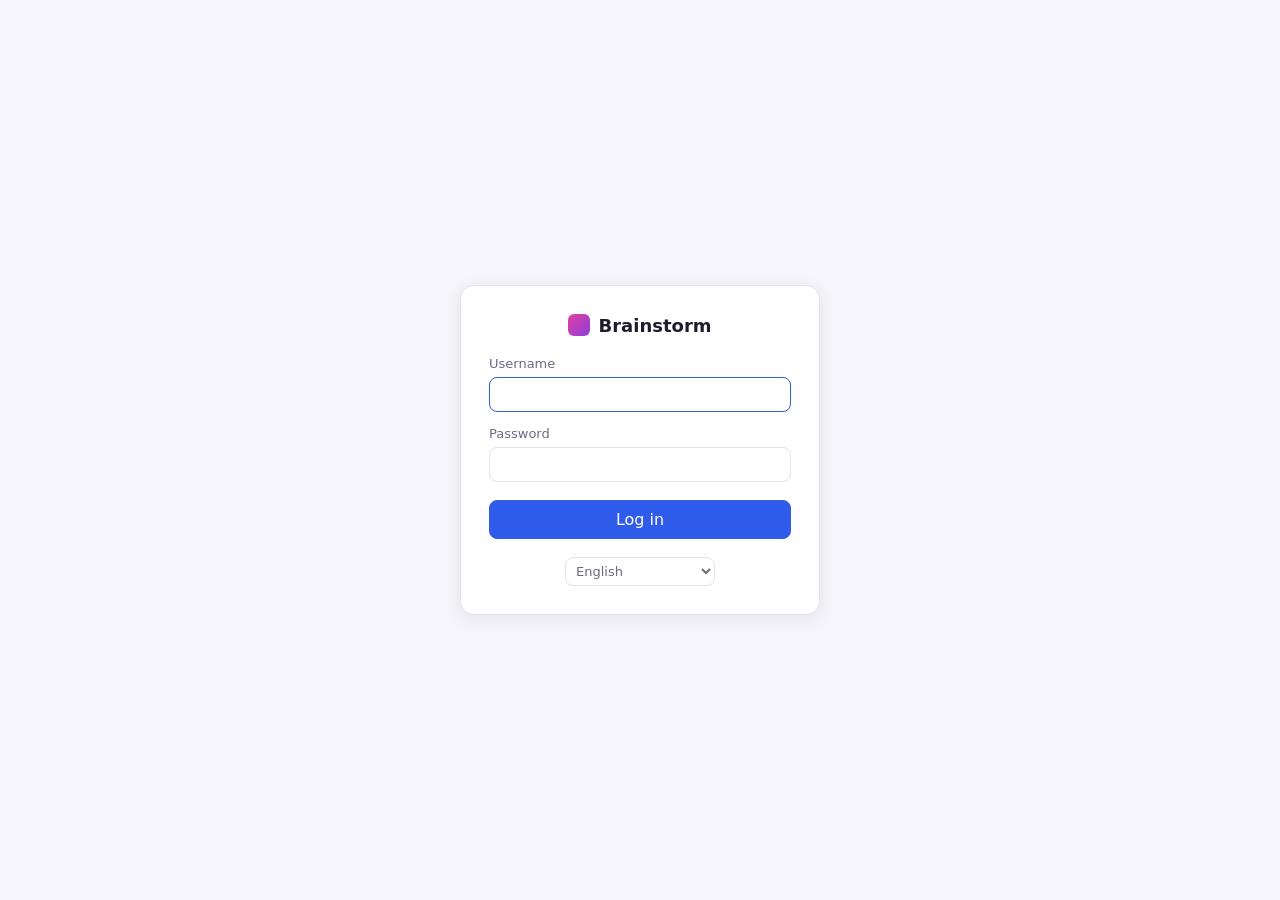
<file: static/login.html>
<!doctype html>
<html lang="pt-BR">
<head>
  <meta charset="utf-8">
  <meta name="viewport" content="width=device-width, initial-scale=1">
  <title data-i18n="login.title">Entrar · Brainstorm</title>
  <link rel="stylesheet" href="style.css">
</head>
<body class="login-page">
  <main class="login-card">
    <div class="brand"><span class="logo"></span>Brainstorm</div>
    <form id="login-form">
      <label><span data-i18n="login.user">Usuário</span><input id="login-user" name="user" autocomplete="username" required autofocus></label>
      <label><span data-i18n="login.password">Senha</span><input id="login-password" name="password" type="password" autocomplete="current-password" required></label>
      <p id="login-error" role="alert" hidden></p>
      <button class="primary" type="submit" data-i18n="login.submit">Entrar</button>
    </form>
    <select id="lang" data-i18n-title="lang.select" title="Idioma" data-i18n-aria-label="lang.select" aria-label="Idioma"></select>
  </main>
  <script type="module" src="login.js"></script>
</body>
</html>
</file>
<file: static/style.css>
/* Handwriting font for the board: Kalam (SIL OFL 1.1, licence in fonts/LICENSE-kalam.txt) */
@font-face { font-family: "Kalam"; font-style: normal; font-weight: 400; font-display: swap;
  src: url(fonts/kalam-latin-400-normal.woff2) format("woff2");
  unicode-range: U+0000-00FF, U+0131, U+0152-0153, U+02BB-02BC, U+02C6, U+02DA, U+02DC, U+0304, U+0308, U+0329, U+2000-206F, U+20AC, U+2122, U+2191, U+2193, U+2212, U+2215, U+FEFF, U+FFFD; }
@font-face { font-family: "Kalam"; font-style: normal; font-weight: 400; font-display: swap;
  src: url(fonts/kalam-latin-ext-400-normal.woff2) format("woff2");
  unicode-range: U+0100-02BA, U+02BD-02C5, U+02C7-02CC, U+02CE-02D7, U+02DD-02FF, U+0304, U+0308, U+0329, U+1D00-1DBF, U+1E00-1E9F, U+1EF2-1EFF, U+2020, U+20A0-20AB, U+20AD-20C0, U+2113, U+2C60-2C7F, U+A720-A7FF; }

:root {
  --bg: #f6f5fb;
  --ink: #1d1d2b;
  --muted: #6b6b80;
  --line: #e4e2ee;
  --accent: #2f5bea;
  --danger: #d63031;
  --font: system-ui, -apple-system, "Segoe UI", sans-serif;
}

* { box-sizing: border-box; }
html, body { margin: 0; height: 100%; }
body { font-family: var(--font); color: var(--ink); background: var(--bg); }
button { font: inherit; cursor: pointer; border: 1px solid var(--line); background: #fff; border-radius: 8px; padding: 6px 12px; }
button:hover { border-color: var(--accent); }
button.primary { background: var(--accent); border-color: var(--accent); color: #fff; }

.topbar { height: 52px; display: flex; align-items: center; gap: 16px; padding: 0 16px; background: #fff; border-bottom: 1px solid var(--line); }
.brand { display: flex; align-items: center; gap: 8px; font-weight: 700; font-size: 18px; color: var(--ink); text-decoration: none; }
.logo { width: 22px; height: 22px; border-radius: 6px; background: linear-gradient(135deg, #e43fa4, #8b3fd9); }
#title { font-weight: 400; font-size: 16px; }
#status { margin-left: auto; font-size: 13px; color: var(--muted); }
#status.error { color: var(--danger); font-weight: 600; }

body:not([data-view="editor"]) #editor-view, body:not([data-view="list"]) #list-view, body:not([data-view="board"]) #board-view, body:not([data-view="skill"]) #skill-view, body:not([data-view="settings"]) #settings-view { display: none; }
/* on a board, the mind-map controls do not apply */
body[data-view="board"] #present-btn, body[data-view="board"] #history-btn,
body[data-view="board"] #export-menu [data-export="md"], body[data-view="board"] #export-menu [data-export="pdf"],
body[data-view="board"] #undo, body[data-view="board"] #redo { display: none; }
/* in a skill, text only: no present, history, export or map undo */
body[data-view="skill"] #present-btn, body[data-view="skill"] #history-btn, body[data-view="skill"] #export-btn,
body[data-view="skill"] #undo, body[data-view="skill"] #redo { display: none; }
body[data-view="list"] #title, body[data-view="list"] #status, body[data-view="list"] .history-btns, body[data-view="list"] #map-menu-btn { display: none; }
body[data-view="settings"] #title, body[data-view="settings"] #status, body[data-view="settings"] .history-btns, body[data-view="settings"] #map-menu-btn { display: none; }

/* Map list */
#list-view { max-width: 760px; margin: 32px auto; padding: 0 16px; }
.list-head { display: flex; align-items: center; justify-content: space-between; }
#maps { list-style: none; padding: 0; display: grid; gap: 8px; }
#maps li { display: flex; align-items: center; gap: 12px; background: #fff; border: 1px solid var(--line); border-radius: 10px; padding: 12px 16px; }
#maps a { flex: 1; color: var(--ink); text-decoration: none; font-weight: 600; }
#maps a:hover { color: var(--accent); }
#maps time { font-size: 13px; color: var(--muted); }
#empty { color: var(--muted); }
.list-head { gap: 16px; }
#list-title { min-width: 0; }
#list-title a { color: inherit; text-decoration: none; white-space: nowrap; }
#list-title a:not(:last-child) { color: var(--muted); font-size: .6em; font-weight: 600; }
.new-buttons { flex-shrink: 0; }
.new-buttons button { white-space: nowrap; display: inline-flex; align-items: center; gap: 6px; }
.list-tools { display: flex; gap: 8px; margin: 4px 0 12px; }
.list-tools label { display: flex; align-items: center; gap: 6px; background: #fff; border: 1px solid var(--line); border-radius: 8px; padding: 0 10px; color: var(--muted); }
.list-tools label:focus-within { border-color: var(--accent); }
.list-tools .search { flex: 1; }
.list-tools input, .list-tools select { font: inherit; border: none; outline: none; background: transparent; padding: 8px 0; color: var(--ink); min-width: 0; }
.list-tools input { flex: 1; }
.list-tools select { cursor: pointer; }
.list-tools svg { width: 18px; height: 18px; flex-shrink: 0; fill: none; stroke: currentColor; stroke-width: 2; stroke-linecap: round; stroke-linejoin: round; }
#maps .where { display: block; margin: 2px 0 0 26px; font-size: 12px; font-weight: 400; color: var(--muted); }
.new-buttons svg { width: 18px; height: 18px; fill: none; stroke: currentColor; stroke-width: 2; stroke-linecap: round; stroke-linejoin: round; }
#list-title a:hover { color: var(--accent); }
.crumb-sep { margin: 0 8px; color: var(--muted); font-weight: 400; }
.topbar .inline-input { font-weight: 600; }
.crumb-current { cursor: text; border-radius: 6px; padding: 0 4px; margin: 0 -4px; }
.crumb-current:hover, .crumb-current:focus-visible { background: #e8e7f3; outline: none; }
.inline-input { font: inherit; color: inherit; background: #fff; border: none; border-bottom: 2px solid var(--accent); padding: 0; outline: none; min-width: 3ch; }
#maps .tag { display: inline-block; margin-left: 6px; padding: 1px 8px; border-radius: 999px; background: #e0dfff; color: #4338ca; font-size: 12px; }
#maps li.folder a svg { opacity: .8; color: #e0a106; }
#maps li.drop-over, #list-title a.drop-over { outline: 2px dashed var(--accent); outline-offset: 2px; }
#move-menu { position: fixed; z-index: 20; min-width: 260px; max-height: 60vh; overflow: auto; }
#move-menu p { margin: 4px 10px 6px; font-size: 12px; color: var(--muted); }

/* Editor */
#editor-view { position: relative; height: calc(100% - 52px); overflow: hidden; }
#canvas { width: 100%; height: 100%; display: block; cursor: grab; user-select: none; }
#canvas.panning { cursor: grabbing; }
.node { cursor: pointer; }
.selected-ring { fill: none; stroke: var(--accent); stroke-width: 2; stroke-dasharray: 4 3; }
.toggle circle { fill: #fff; stroke-width: 1.5; }
.toggle .hit { fill: transparent; stroke: none; }
.toggle .open { stroke-width: 2.5; }
.toggle text { font-size: 10px; font-weight: 700; }
#editor { position: absolute; border: 2px solid var(--accent); border-radius: 6px; padding: 0 6px; outline: none; background: #fff; color: var(--ink); text-align: center; }

/* Floating controls */
.card { position: absolute; background: #fff; border-radius: 12px; box-shadow: 0 4px 18px #1d1d2b1f; padding: 6px; display: flex; align-items: center; gap: 4px; }
.card[hidden], .adder[hidden], #hints[hidden] { display: none; }
button.icon { width: 34px; height: 34px; padding: 0; border: none; background: transparent; display: grid; place-items: center; font-size: 20px; color: var(--ink); }
button.icon:hover, button.icon.active { background: #e8eefe; }
button.icon svg { width: 20px; height: 20px; fill: none; stroke: currentColor; stroke-width: 2; stroke-linecap: round; stroke-linejoin: round; }
.history-btns { display: flex; gap: 2px; }
#toolbar { transform: translate(-50%, calc(-100% - 14px)); }
#style-pop { flex-direction: column; align-items: stretch; width: 280px; padding: 12px; gap: 2px; }
#style-pop[hidden], #style-pop [data-panel][hidden] { display: none; }
#style-pop p { margin: 8px 0 6px; font-size: 12px; color: var(--muted); }
#style-pop hr { border: none; border-top: 1px solid var(--line); margin: 10px 0 6px; width: 100%; }
.tabs { display: flex; border-bottom: 1px solid var(--line); margin-bottom: 4px; }
.tabs button { flex: 1; border: none; border-radius: 0; background: none; padding: 8px 4px; color: var(--muted); font-weight: 600; }
.tabs button.active { color: var(--ink); box-shadow: inset 0 -2px 0 var(--accent); }
.swatches { display: grid; grid-template-columns: repeat(7, 1fr); gap: 8px; }
.swatches button { width: 26px; height: 26px; padding: 0; border-radius: 50%; border: 2px solid #fff; box-shadow: 0 0 0 1px var(--line); }
.swatches button.active { box-shadow: 0 0 0 2px var(--accent); }
.swatches button[data-value=""] { background: conic-gradient(#e5383b, #f2b705, #5cb85c, #14b8a6, #2f5bea, #8b3fd9, #e43fa4, #e5383b); }
.swatches button[data-value="none"] { background: linear-gradient(135deg, #fff 45%, var(--danger) 47% 53%, #fff 55%); }
.customs { display: flex; align-items: center; gap: 8px; }
.customs .swatches:empty { display: none; }
.seg { display: flex; gap: 4px; }
.seg button { flex: 1; border: 1px solid var(--line); background: #fff; padding: 5px 4px; font-size: 13px; }
.seg button.icon { flex: 0 0 34px; border: none; }
.seg button.active { background: #e8eefe; border-color: var(--accent); color: var(--accent); }
.switch { display: flex; align-items: center; gap: 8px; margin-top: 10px; font-size: 14px; cursor: pointer; }
.switch input { display: none; }
.switch input + span { width: 34px; height: 20px; border-radius: 10px; background: #dcdbe6; position: relative; transition: background .15s; }
.switch input + span::after { content: ""; position: absolute; left: 2px; top: 2px; width: 16px; height: 16px; border-radius: 50%; background: #fff; transition: left .15s; }
.switch input:checked + span { background: var(--accent); }
.switch input:checked + span::after { left: 16px; }
.boundary { pointer-events: none; }
.adder { position: absolute; width: 26px; height: 26px; padding: 0; border: none; border-radius: 50%; background: #2f80ff; color: #fff; font-size: 18px; line-height: 26px; transform: translate(-50%, -50%); }
.adder:hover { background: var(--accent); }
#hints { position: absolute; display: flex; flex-direction: column; gap: 6px; font-size: 13px; color: var(--muted); transform: translateY(-50%); pointer-events: none; }
kbd { font: 600 12px var(--font); border: 1px solid #c9c6d8; border-radius: 4px; padding: 1px 6px; margin-right: 4px; background: #fff; }
#dock { right: 16px; bottom: 16px; }
#dock select { font: inherit; border: none; background: #f0f0f6; border-radius: 8px; padding: 6px 8px; }
#zoom-reset { border: none; min-width: 56px; }

/* Dragging branches */
.node.dragging { opacity: 0.3; }
.drag-ghost { pointer-events: none; opacity: 0.9; }
.drop-placeholder { pointer-events: none; }

/* Links */
#canvas.linking, #canvas.linking .node { cursor: crosshair; }
.link-hit { cursor: pointer; }
.resize-handle { cursor: ew-resize; fill: #fff; stroke: #22a559; stroke-width: 2; }
.link-preview, .link-target { pointer-events: none; }

/* Node menu */
.menu { flex-direction: column; align-items: stretch; min-width: 250px; gap: 0; }
.menu button { border: none; background: transparent; text-align: left; display: flex; justify-content: space-between; align-items: center; padding: 8px 10px; border-radius: 8px; }
.menu button:hover:not(:disabled) { background: #f0f0f6; }
.menu button:disabled { color: #b5b3c4; cursor: default; }
.menu hr { border: none; border-top: 1px solid var(--line); margin: 4px 0; width: 100%; }
.menu .danger { color: var(--danger); }
.link-bend { cursor: move; }
.link-end { cursor: move; }

/* Connection points ("Link" mode) */
.link-anchor { position: absolute; width: 26px; height: 26px; padding: 0; border: none; border-radius: 50%; background: #1fa24a; color: #fff; font-size: 18px; line-height: 26px; transform: translate(-50%, -50%); }
.link-anchor:hover, .link-anchor.active { background: #15803a; }
.link-anchor[hidden], #link-ring[hidden] { display: none; }
#link-ring { position: absolute; border: 2.5px solid #1fa24a; border-radius: 12px; pointer-events: none; }
.link-anchor.active { box-shadow: 0 0 0 3px #1fa24a55; }
.anchor-dot { pointer-events: none; }

/* Link bar */
#link-toolbar { transform: translateX(-50%); }
#link-toolbar .sep { width: 1px; align-self: stretch; background: var(--line); margin: 4px 2px; }
#link-color-btn .dot { width: 20px; height: 20px; border-radius: 50%; }
.link-pop { flex-direction: column; align-items: stretch; transform: translateX(-50%); }
#link-colors { width: 250px; padding: 12px; }
#link-colors p { margin: 0 0 8px; font-size: 12px; color: var(--muted); }
#link-markers { display: grid; grid-template-columns: repeat(5, 40px); gap: 4px; padding: 10px; }
#link-markers[hidden] { display: none; }
#link-markers button { height: 36px; border: none; background: transparent; border-radius: 8px; display: grid; place-items: center; color: var(--ink); padding: 0; }
#link-markers button:hover, #link-markers button.active { background: #ececf3; }
.link-label { cursor: pointer; }

/* Node image */
#image-pop { flex-direction: column; align-items: stretch; width: 280px; padding: 12px; }
.drop { display: flex; flex-direction: column; align-items: center; gap: 6px; padding: 22px 12px; border: 1.5px dashed #cfcbe0; border-radius: 12px; text-align: center; cursor: pointer; color: var(--ink); }
.drop.over, .drop:hover { border-color: var(--accent); background: #f4f6ff; }
.drop svg { width: 26px; height: 26px; fill: none; stroke: currentColor; stroke-width: 2; stroke-linecap: round; stroke-linejoin: round; }
.drop strong { font-size: 14px; }
.drop small { color: var(--muted); }
.danger-link { border: none; background: none; color: var(--danger); margin-top: 8px; }

/* Attachments */
#attach-pop { flex-direction: column; align-items: stretch; width: 300px; padding: 12px; gap: 8px; }
.pop-title { margin: 0; font-weight: 700; }
#attach-list { list-style: none; margin: 0; padding: 0; display: grid; gap: 4px; max-height: 220px; overflow: auto; }
#attach-list:empty { display: none; }
#attach-list li { display: flex; align-items: center; gap: 8px; padding: 6px 8px; border-radius: 8px; background: #f6f5fb; }
#attach-list a { flex: 1; color: var(--ink); text-decoration: none; font-size: 14px; overflow: hidden; text-overflow: ellipsis; white-space: nowrap; }
#attach-list a:hover { color: var(--accent); text-decoration: underline; }
#attach-list small { color: var(--muted); }
#attach-list button { border: none; background: none; padding: 0 4px; font-size: 18px; line-height: 1; color: var(--muted); }
#attach-list button:hover { color: var(--danger); }
.attach-badge { cursor: pointer; }
.attach-badge text { font: 700 11px var(--font); }

/* Comments */
#comment-pop { flex-direction: column; align-items: stretch; width: 320px; padding: 10px; gap: 8px; }
#comment-list { list-style: none; margin: 0; padding: 0; display: grid; gap: 6px; max-height: 260px; overflow: auto; }
#comment-list:empty { display: none; }
#comment-list li { position: relative; padding: 8px 28px 8px 10px; border-radius: 8px; background: #f6f5fb; font-size: 14px; white-space: pre-wrap; overflow-wrap: anywhere; }
#comment-list time { display: block; margin-top: 4px; font-size: 11px; color: var(--muted); }
#comment-list button { position: absolute; top: 4px; right: 4px; border: none; background: none; padding: 0 4px; font-size: 16px; color: var(--muted); }
#comment-list button:hover { color: var(--danger); }
#comment-form { display: flex; align-items: center; gap: 6px; border: 1.5px solid var(--line); border-radius: 10px; padding: 2px 2px 2px 10px; }
#comment-form:focus-within { border-color: var(--accent); }
#comment-input { flex: 1; border: none; outline: none; font: inherit; font-size: 14px; background: none; }
.comment-icon { cursor: pointer; }

/* Text style */
#text-pop { flex-direction: column; align-items: stretch; width: 280px; padding: 12px; gap: 2px; }
#text-pop p { margin: 10px 0 6px; font-size: 12px; color: var(--muted); }
.text-toggles button { font-size: 18px; font-family: Georgia, serif; }
.text-toggles button.active { background: #e8eefe; color: var(--accent); }

/* Link (URL) on a node */
#url-pop { flex-direction: column; align-items: stretch; width: 340px; padding: 10px; gap: 6px; }
#url-form { display: flex; gap: 6px; }
#url-input { flex: 1; font: inherit; font-size: 14px; border: 1.5px solid var(--line); border-radius: 8px; padding: 6px 10px; outline: none; }
#url-input:focus { border-color: var(--accent); }
#url-error { margin: 0; font-size: 13px; color: var(--danger); }
#url-error[hidden] { display: none; }
.url-icon { cursor: pointer; }

/* Focus mode */
#focus-bar { top: 14px; left: 50%; transform: translateX(-50%); gap: 12px; padding: 6px 6px 6px 14px; font-size: 14px; }
#focus-bar strong { max-width: 280px; display: inline-block; overflow: hidden; text-overflow: ellipsis; white-space: nowrap; vertical-align: bottom; }
#focus-exit { border: none; background: #f0f0f6; border-radius: 8px; }

/* Outline mode */
body.outline-mode #canvas { display: none; }
#outline-view { position: absolute; inset: 0; overflow: auto; padding: 32px 16px 96px; }
#outline-view[hidden] { display: none; }
.outline, .outline ul { list-style: none; margin: 0; padding: 0; }
.outline { max-width: 760px; margin: 0 auto; }
.outline ul { padding-left: 26px; border-left: 1px solid var(--line); margin-left: 9px; }
.outline .row { display: flex; align-items: center; gap: 6px; }
.outline .bullet { width: 20px; height: 26px; padding: 0; border: none; background: none; font-size: 14px; line-height: 1; }
.outline input { flex: 1; border: none; background: none; font: inherit; font-size: 15px; padding: 4px 6px; border-radius: 6px; outline: none; color: var(--ink); }
.outline input:focus { background: #fff; box-shadow: 0 0 0 1.5px var(--accent); }
.outline > li > .row input { font-size: 20px; font-weight: 700; }

/* Export */
#export-menu { position: fixed; top: 56px; right: 16px; min-width: 220px; z-index: 10; }
@media print {
  @page { size: landscape; margin: 10mm; }
  .topbar, .card, .adder, #hints, .link-anchor, #link-ring, #editor, #outline-view { display: none !important; }
  .selected-ring, .resize-handle, .link-bend, .link-end, .anchor-dot { display: none; }
  html, body, #editor-view { background: #fff; height: 100%; }
}

/* Version history */
#history-panel { position: fixed; top: 60px; right: 16px; width: 330px; max-height: calc(100vh - 140px); flex-direction: column; align-items: stretch; padding: 12px; gap: 6px; z-index: 10; }
.panel-head { display: flex; align-items: center; justify-content: space-between; }
.muted { margin: 0; font-size: 12px; color: var(--muted); }
#history-list { list-style: none; margin: 0; padding: 0; overflow: auto; display: grid; gap: 4px; }
#history-list li { display: flex; align-items: center; gap: 8px; padding: 8px 10px; border-radius: 8px; background: #f6f5fb; }
#history-list li > div { flex: 1; display: grid; }
#history-list small { color: var(--muted); overflow: hidden; text-overflow: ellipsis; white-space: nowrap; }
#history-list button { font-size: 13px; }

/* Duplicate / trash */
#map-menu { position: fixed; top: 56px; left: 120px; min-width: 220px; z-index: 10; }
#maps li button, #trash-list button { font-size: 13px; }
#trash { margin-top: 28px; color: var(--muted); }
#trash[hidden] { display: none; }
#trash summary { cursor: pointer; font-weight: 600; }
#trash-list { list-style: none; padding: 0; display: grid; gap: 6px; margin-top: 10px; }
#trash-list li { display: flex; align-items: center; gap: 10px; background: #fff; border: 1px dashed var(--line); border-radius: 10px; padding: 10px 14px; }
#trash-list span { flex: 1; color: var(--ink); }
#trash-list time { font-size: 13px; }

/* Presentation */
body.presenting .topbar, body.presenting #dock, body.presenting #focus-bar, body.presenting #toolbar,
body.presenting .adder, body.presenting #hints, body.presenting .resize-handle { display: none !important; }
body.presenting #editor-view { height: 100vh; }
body.presenting #canvas { cursor: default; }
#present-bar { left: 50%; bottom: 18px; transform: translateX(-50%); }
#present-count { min-width: 64px; text-align: center; font-weight: 600; font-variant-numeric: tabular-nums; }

/* Show branch as */
.menu-seg { display: grid; gap: 6px; padding: 8px 10px; }
.menu-seg[hidden] { display: none; }
.menu-seg span { font-size: 13px; color: var(--muted); }
.menu-seg .seg button { padding: 5px 6px; font-size: 12px; }
.menu-seg .seg button.active { background: #e8eefe; border-color: var(--accent); color: var(--accent); }

/* Boards (whiteboard) */
.new-buttons { display: flex; gap: 8px; }
#maps a svg { width: 18px; height: 18px; margin-right: 8px; vertical-align: -3px; fill: none; stroke: currentColor; stroke-width: 2; stroke-linecap: round; stroke-linejoin: round; opacity: .55; }
#board-view { position: relative; height: calc(100% - 52px); overflow: hidden; background: #fff; }
#board-canvas { width: 100%; height: 100%; display: block; touch-action: none; }
#title { cursor: text; border-radius: 6px; padding: 2px 6px; margin: 0 -6px; }
#title:hover, #title:focus-visible { background: #f0f0f6; outline: none; }
#board-tools { top: 14px; left: 50%; transform: translateX(-50%); }
#board-tools .sep, #board-bottom .sep { width: 1px; align-self: stretch; background: var(--line); margin: 4px 2px; }
#board-tools button.active { background: #e0dfff; color: #4338ca; }
#board-bottom { left: 16px; bottom: 16px; }
#board-zoom { border: none; min-width: 56px; }
#board-canvas[data-tool="hand"] { cursor: grab; }
#board-canvas.panning { cursor: grabbing; }
#board-canvas[data-tool="rectangle"], #board-canvas[data-tool="diamond"], #board-canvas[data-tool="ellipse"],
#board-canvas[data-tool="arrow"], #board-canvas[data-tool="line"], #board-canvas[data-tool="freedraw"] { cursor: crosshair; }
#board-canvas[data-tool="bucket"] { cursor: cell; }
#board-canvas[data-tool="lasso"], #board-canvas[data-tool="laser"] { cursor: crosshair; }
.note-bg { filter: drop-shadow(0 2px 3px #0000002e); }
#board-canvas[data-tool="note"] { cursor: crosshair; }
.link-badge { cursor: pointer; }
.link-badge rect { fill: #fff; stroke: #c9c7d6; }
.link-badge use { fill: none; stroke: #4338ca; stroke-width: 2; stroke-linecap: round; stroke-linejoin: round; }
.laser { fill: none; stroke: #ff3b30; stroke-linecap: round; stroke-linejoin: round; pointer-events: none; filter: drop-shadow(0 0 3px #ff3b30aa); }
#board-more { top: calc(100% + 8px); right: 0; }
#board-more button > span { display: flex; align-items: center; gap: 12px; }
#board-more svg { width: 20px; height: 20px; fill: none; stroke: currentColor; stroke-width: 1.75; stroke-linecap: round; stroke-linejoin: round; }
#board-more kbd { font: 12px var(--font); color: var(--muted); }

#board-props { left: 16px; top: 80px; width: 236px; flex-direction: column; align-items: stretch; padding: 12px; gap: 2px; max-height: calc(100% - 160px); overflow: hidden auto; }
#board-view { user-select: none; -webkit-user-select: none; }
#board-props[hidden], #board-sel-actions[hidden] { display: none; }
#board-props p { margin: 8px 0 4px; font-size: 12px; color: var(--muted); }
#board-props .swatches { grid-template-columns: repeat(6, 1fr); gap: 6px; }
#board-props .swatches button { width: 24px; height: 24px; border-radius: 6px; }
#board-props .swatches button[data-value="transparent"] { background: linear-gradient(135deg, #fff 45%, var(--danger) 47% 53%, #fff 55%); }
#board-props .seg button { padding: 4px 2px; font-size: 12px; }
#board-props .seg svg { display: block; width: 20px; height: 20px; margin: auto; fill: none; stroke: currentColor; stroke-width: 2; stroke-linecap: round; stroke-linejoin: round; }
#board-props .seg button.active { background: #e0dfff; border-color: #4338ca; color: #4338ca; }
#board-opacity { width: 100%; }
.sel-item { fill: none; stroke: #6965db; stroke-dasharray: 4 3; pointer-events: none; }
.handle { fill: #fff; stroke: #6965db; cursor: nwse-resize; }
.handle[data-handle="ne"], .handle[data-handle="sw"] { cursor: nesw-resize; }
.handle[data-handle="n"], .handle[data-handle="s"] { cursor: ns-resize; }
.handle[data-handle="e"], .handle[data-handle="w"] { cursor: ew-resize; }
.marquee { fill: #6965db14; stroke: #6965db; pointer-events: none; }

#board-text { position: absolute; margin: 0; padding: 0; border: none; outline: none; caret-color: #6965db; user-select: text; -webkit-user-select: text; background: transparent; resize: none; overflow: hidden; line-height: 1.25; white-space: pre; }
#board-text[hidden], #board-help[hidden], #board-font-row[hidden] { display: none; }
#canvas.erasing, #board-canvas[data-tool="eraser"] { cursor: cell; }
#board-canvas[data-tool="text"] { cursor: text; }
.el.erasing { opacity: .25; }
#board-help { left: 50%; top: 50%; transform: translate(-50%, -50%); flex-direction: column; align-items: stretch; padding: 16px 20px; width: 420px; z-index: 5; }
#board-help dl { display: grid; grid-template-columns: auto 1fr; gap: 6px 16px; margin: 12px 0 0; font-size: 14px; }
#board-help dt { font-weight: 600; white-space: nowrap; }
#board-help dd { margin: 0; color: var(--muted); }

/* shortcut letter in the corner of the tool button */
#board-tools button[data-key] { position: relative; }
#board-tools button[data-key]::after { content: attr(data-key); position: absolute; right: 3px; bottom: 1px; font: 600 9px var(--font); color: #9a98ab; pointer-events: none; }
#board-tools button.active[data-key]::after { color: #4338ca; }

/* login page */
.login-page { min-height: 100vh; display: grid; place-items: center; margin: 0; }
.login-card { width: min(360px, calc(100vw - 32px)); background: #fff; border: 1px solid var(--line); border-radius: 14px; padding: 28px; box-shadow: 0 4px 18px #1d1d2b14; }
.login-card .brand { justify-content: center; margin-bottom: 20px; }
.login-card form { display: grid; gap: 14px; }
.login-card label { display: grid; gap: 6px; font-size: 13px; color: var(--muted); }
.login-card input { font: inherit; color: var(--ink); border: 1px solid var(--line); border-radius: 8px; padding: 9px 10px; outline: none; }
.login-card input:focus { border-color: var(--accent); }
.login-card button { padding: 9px; margin-top: 4px; }
.login-card button:disabled { opacity: .6; cursor: default; }
#login-error { margin: 0; color: var(--danger); font-size: 13px; }
#login-error[hidden] { display: none; }
#logout-btn[hidden] { display: none; }
/* language selector: in the top bar (left of Log out) and on the login card */
#lang { font: inherit; font-size: 13px; color: var(--ink); border: 1px solid var(--line); background: #fff; border-radius: 8px; padding: 5px 6px; cursor: pointer; }
#lang:hover { border-color: var(--accent); }
/* the create buttons sit in the top bar, only on the list; there #status (which pushes right) disappears */
body:not([data-view="list"]) .topbar .new-buttons { display: none; }
body[data-view="list"] .topbar .new-buttons { margin-left: auto; }
.login-card #lang { display: block; margin: 18px auto 0; color: var(--muted); }

/* Maps / Boards menus in the top bar */
.top-menus { display: flex; gap: 2px; }
/* open document name: separated from the menus by a divider and without the menu items' bold */
body:not([data-view="list"]) .top-menus { padding-right: 12px; border-right: 1px solid var(--line); }
.top-menu { position: relative; }
.top-menu-btn { display: inline-flex; align-items: center; gap: 6px; border: none; background: transparent; padding: 6px 8px; font-weight: 600; color: var(--ink); }
.top-menu-btn:hover { background: #f0f0f6; }
.top-menu-btn svg { width: 18px; height: 18px; fill: none; stroke: currentColor; stroke-width: 2; stroke-linecap: round; stroke-linejoin: round; }
.top-menu-btn .chev { width: 14px; height: 14px; color: var(--muted); }
.top-menu-pop { top: calc(100% + 6px); left: 0; min-width: 200px; z-index: 30; }
.crumb-kind { color: inherit; }

/* ---------- Skill (Markdown editor) ---------- */
#skill-view { height: calc(100% - 52px); display: flex; flex-direction: column; background: #fff; }
.skill-bar, .skill-tags { display: flex; align-items: center; gap: 8px; padding: 8px 16px; flex-wrap: wrap; }
.skill-bar { border-bottom: 1px solid var(--line); }
.skill-bar button, .skill-diff-bar button { font-size: 13px; }
.skill-modes { width: auto; }
.skill-modes button { flex: none; padding: 5px 12px; }
.skill-spacer { flex: 1; }
#skill-versions-btn.active { background: #e8eefe; border-color: var(--accent); color: var(--accent); }
.skill-tags { border-bottom: 1px solid var(--line); gap: 6px; }
.skill-tags > span { display: contents; }
.skill-tag { display: inline-flex; align-items: center; gap: 2px; background: #e8eefe; color: var(--accent); border-radius: 999px; padding: 2px 4px 2px 10px; font-size: 13px; }
.skill-tag button { border: none; background: transparent; color: inherit; padding: 0 6px; font-size: 16px; line-height: 1; border-radius: 999px; }
#skill-tag-input { border: none; outline: none; font: inherit; font-size: 13px; min-width: 120px; flex: 1; background: transparent; }
.skill-main { flex: 1; display: flex; min-height: 0; }
.skill-body { flex: 1; display: flex; min-width: 0; min-height: 0; position: relative; }
#skill-text { flex: 1; min-width: 0; resize: none; border: none; outline: none; padding: 20px 24px; font: 14px/1.6 ui-monospace, "SFMono-Regular", Menlo, Consolas, monospace; color: var(--ink); background: #fff; tab-size: 2; }
#skill-preview, #skill-diff { flex: 1; min-width: 0; overflow: auto; padding: 20px 24px; border-left: 1px solid var(--line); }
#skill-view[data-mode="edit"] #skill-preview, #skill-view[data-mode="preview"] #skill-text { display: none; }
#skill-view[data-mode="preview"] #skill-preview, #skill-view[data-mode="preview"] #skill-diff { border-left: none; }
#skill-view.comparing #skill-preview { display: none; }
#skill-view.comparing[data-mode="preview"] #skill-text { display: none; }
#skill-diff[hidden] { display: none; }
.skill-diff-bar { margin-bottom: 12px; }
.diff-line { display: flex; white-space: pre-wrap; word-break: break-word; font: 13px/1.5 ui-monospace, "SFMono-Regular", Menlo, Consolas, monospace; padding: 0 8px 0 0; }
.diff-line code { font: inherit; white-space: pre-wrap; }
.diff-line span { flex: 0 0 24px; text-align: center; color: var(--muted); user-select: none; }
.diff-line.add { background: #e6f7ea; }
.diff-line.del { background: #fdeaea; }
.diff-line.add span { color: #1a7f37; }
.diff-line.del span { color: var(--danger); }
.skill-diff-msg { color: var(--muted); }
#skill-versions { width: 300px; flex: none; overflow: auto; border-left: 1px solid var(--line); padding: 8px; background: #fbfbfe; }
#skill-versions[hidden] { display: none; }
#skill-versions ul { list-style: none; margin: 0; padding: 0; }
#skill-versions li { display: flex; align-items: center; gap: 4px; padding: 8px 4px; border-bottom: 1px solid var(--line); }
#skill-versions li div { flex: 1; min-width: 0; display: flex; flex-direction: column; }
#skill-versions li small { color: var(--muted); }
#skill-versions li button { padding: 3px 8px; font-size: 12px; }
#skill-no-versions { color: var(--muted); padding: 8px; margin: 0; }
@media (max-width: 800px) { #skill-versions { position: absolute; right: 0; top: 0; bottom: 0; z-index: 2; box-shadow: 0 4px 18px #1d1d2b1f; } .skill-main { position: relative; } }

.markdown { max-width: 760px; font-size: 15px; line-height: 1.65; overflow-wrap: anywhere; }
#skill-view[data-mode="preview"] .markdown { margin: 0 auto; }
.markdown > :first-child { margin-top: 0; }
.markdown h1, .markdown h2, .markdown h3, .markdown h4 { line-height: 1.25; margin: 1.4em 0 .5em; }
.markdown h1 { font-size: 1.7em; } .markdown h2 { font-size: 1.35em; border-bottom: 1px solid var(--line); padding-bottom: .2em; } .markdown h3 { font-size: 1.15em; }
.markdown p, .markdown ul, .markdown ol, .markdown pre, .markdown table, .markdown blockquote { margin: 0 0 1em; }
.markdown ul, .markdown ol { padding-left: 1.6em; }
.markdown code { font: .9em ui-monospace, "SFMono-Regular", Menlo, Consolas, monospace; background: #f1f0f7; border-radius: 4px; padding: .1em .35em; }
.markdown pre { background: #f6f5fb; border: 1px solid var(--line); border-radius: 8px; padding: 12px 14px; overflow: auto; }
.markdown pre code { background: none; padding: 0; font-size: 13px; line-height: 1.5; }
.markdown blockquote { border-left: 4px solid var(--line); padding: 0 1em; color: var(--muted); }
.markdown table { border-collapse: collapse; display: block; overflow: auto; }
.markdown th, .markdown td { border: 1px solid var(--line); padding: 6px 12px; }
.markdown th { background: #f6f5fb; }
.markdown hr { border: none; border-top: 1px solid var(--line); margin: 1.5em 0; }
.markdown a { color: var(--accent); }
.markdown img { max-width: 100%; }

/* settings (LLM and backup) */
#settings-view { max-width: 760px; margin: 32px auto; padding: 0 16px; }
#settings-view h1 { margin: 0 0 6px; }
#settings-view h2 { font-size: 15px; margin: 0; }
#settings-view > section > .muted { font-size: 14px; line-height: 1.5; }
.settings-list { list-style: none; padding: 0; margin: 16px 0 0; display: grid; gap: 12px; }
.settings-card { background: #fff; border: 1px solid var(--line); border-radius: 12px; padding: 16px; margin-top: 16px; }
.settings-list .settings-card { margin-top: 0; }
.settings-grid { display: grid; grid-template-columns: 1fr 1fr; gap: 12px 16px; align-items: end; }
.settings-wide { grid-column: 1 / -1; }
.settings-grid label:not(.switch) { display: grid; gap: 6px; font-size: 13px; color: var(--muted); }
#settings-view input:not([type="checkbox"]), #settings-view select { font: inherit; color: var(--ink); background: #fff; border: 1px solid var(--line); border-radius: 8px; padding: 8px 10px; outline: none; min-width: 0; }
#settings-view input:focus, #settings-view select:focus { border-color: var(--accent); }
#settings-view .switch { margin-top: 0; }
#settings-view button:disabled { opacity: .6; cursor: default; }
.settings-head { display: flex; align-items: center; justify-content: space-between; gap: 12px; }
.settings-actions { display: flex; align-items: center; gap: 12px; }
.settings-actions .danger-link { margin-top: 0; }
.settings-msg { font-size: 13px; color: #1e8e4e; }
.settings-msg.error, #backup-status .error, #backup-list-msg.error { color: var(--danger); }
.settings-badge { font-size: 12px; font-weight: 600; color: var(--muted); background: #f0f0f6; border-radius: 999px; padding: 2px 10px; }
.settings-badge.on { color: #1e8e4e; background: #e6f6ec; }
.settings-head-end { display: flex; align-items: center; gap: 12px; }
.settings-grid label.llm-default { display: inline-flex; flex-direction: row; align-items: center; gap: 6px; font-size: 13px; color: var(--muted); cursor: pointer; }
.settings-grid label.llm-default input { width: auto; margin: 0; }
.settings-grid label.llm-default:has(input:disabled) { cursor: not-allowed; opacity: .55; }
.settings-card.is-default { border-color: var(--accent); box-shadow: 0 0 0 1px var(--accent); }
.settings-card.is-default .llm-default { color: var(--ink); font-weight: 600; }
#backup-status { display: grid; gap: 4px; margin: 10px 0 18px; font-size: 14px; }
.backup-item { display: flex; align-items: center; gap: 12px; padding: 10px 14px; }
.backup-item span { flex: 1; }
.backup-item small { color: var(--muted); }
#backup-list-msg { margin-top: 10px; }
@media (max-width: 600px) { .settings-grid { grid-template-columns: 1fr; } }
#settings-menu button { white-space: nowrap; }
</file>
